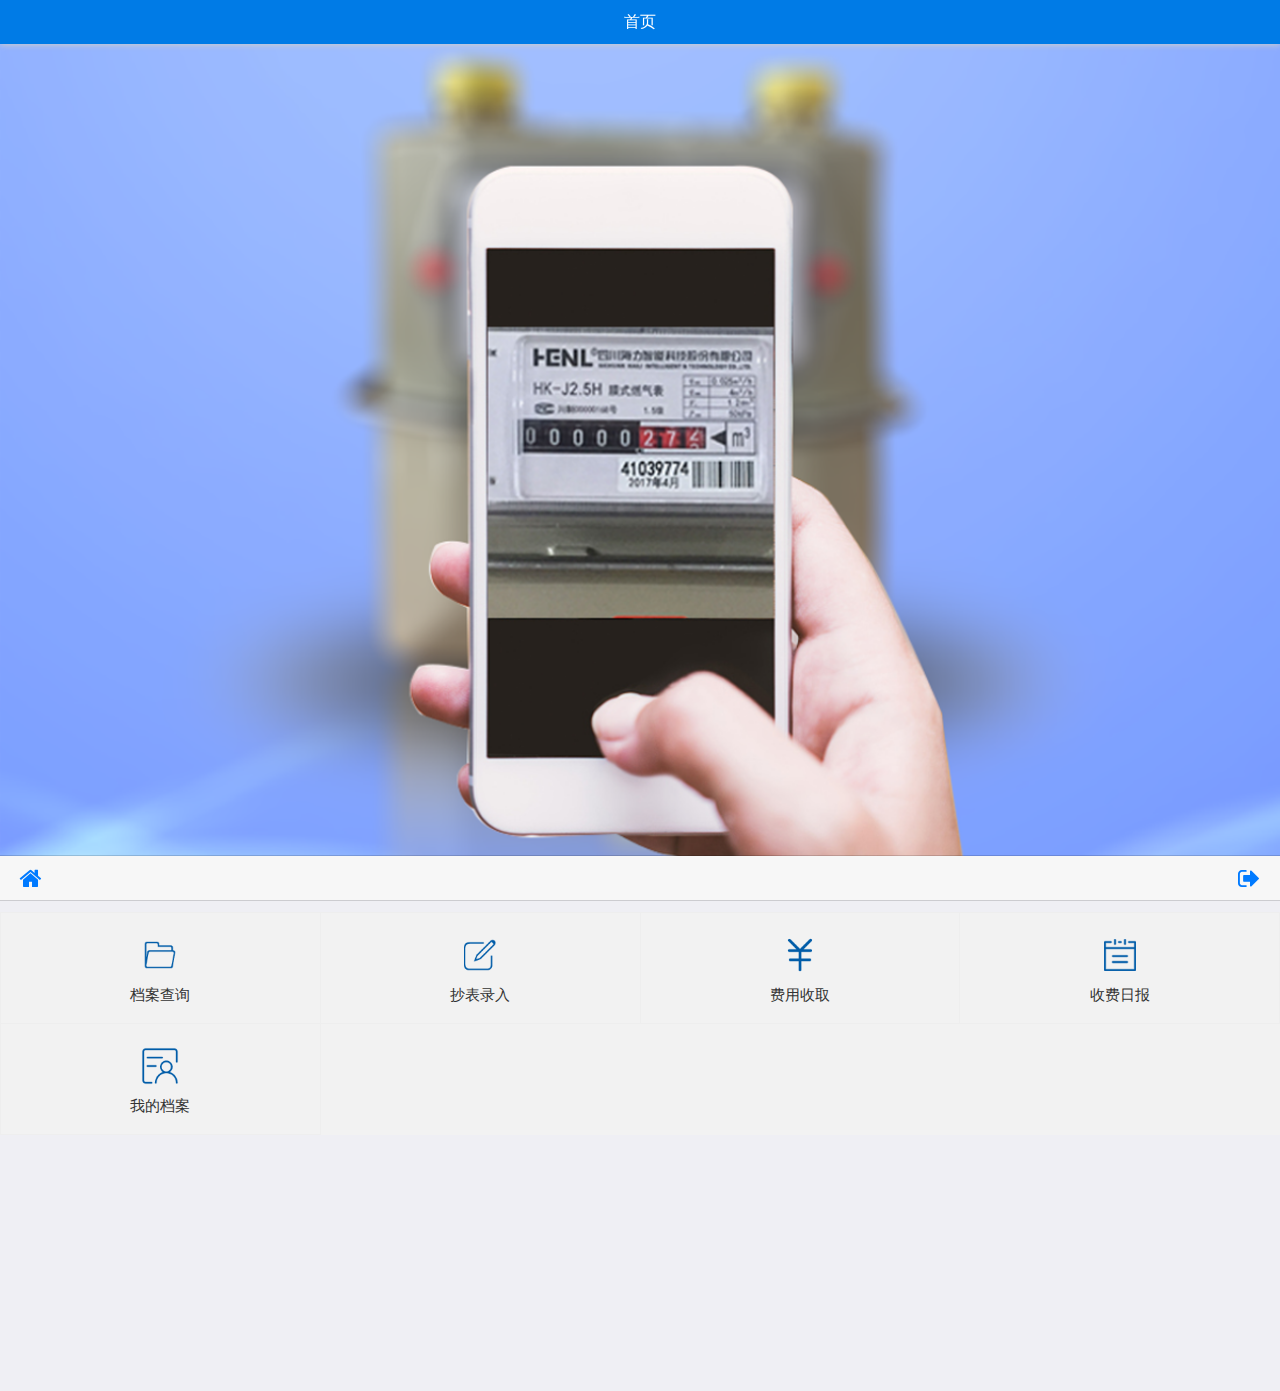
<file: index.html>
<!DOCTYPE html>
<html>

	<head>
		<meta charset="utf-8">
		<meta name="viewport" content="width=device-width,initial-scale=1,minimum-scale=1,maximum-scale=1,user-scalable=no" />
		<title>抄表收费APP</title>
		<link rel="stylesheet" type="text/css" href="css/mui.min.css" />
		<link rel="stylesheet" type="text/css" href="css/font-awesome.min.css" />
		<link rel="stylesheet" type="text/css" href="css/common.css" />
	</head>

	<body>
		<!--页面标题-->
		<header class="mui-bar mui-bar-nav header-title">
			<h1 class="mui-title">首页</h1>
		</header>
		<!--页面主体-->
		<div class="mui-content" id="content">
			<div id="slider" class="mui-slider slider">
				<div class="mui-slider-group mui-slider-loop">
					<!-- 额外增加的一个节点(循环轮播：第一个节点是最后一张轮播) -->
					<div class="mui-slider-item mui-slider-item-duplicate">
						<a href="#">
							<img src="images/banner.jpg">
						</a>
					</div>
					<!-- 第一张 -->
					<div class="mui-slider-item">
						<a href="#">
							<img src="images/banner1.png">
						</a>
					</div>
					<!-- 第二张 -->
					<div class="mui-slider-item">
						<a href="#">
							<img src="images/banner2.png">
						</a>
					</div>
					<!-- 第三张 -->
					<div class="mui-slider-item">
						<a href="#">
							<img src="images/banner3.png">
						</a>
					</div>
					<!-- 第四张 -->
					<div class="mui-slider-item">
						<a href="#">
							<img src="images/banner.jpg">
						</a>
					</div>
					<!-- 额外增加的一个节点(循环轮播：最后一个节点是第一张轮播) -->
					<div class="mui-slider-item mui-slider-item-duplicate">
						<a href="#">
							<img src="images/banner1.png">
						</a>
					</div>
				</div>
				<div class="mui-slider-indicator">
					<div class="mui-indicator mui-active"></div>
					<div class="mui-indicator"></div>
					<div class="mui-indicator"></div>
					<div class="mui-indicator"></div>
				</div>
			</div>
			<ul class="mui-table-view mui-grid-view mui-grid-9">
				<li class="mui-table-view-cell mui-media mui-col-xs-4 mui-col-sm-3">
					<a>
						<span class="mui-icon file-inquiries"></span>
						<div class="mui-media-body">档案查询</div>
					</a>
				</li>
				<li class="mui-table-view-cell mui-media mui-col-xs-4 mui-col-sm-3">
					<a>
						<span class="mui-icon meter-reading"></span>
						<div class="mui-media-body">抄表录入</div>
					</a>
				</li>
				<li class="mui-table-view-cell mui-media mui-col-xs-4 mui-col-sm-3">
					<a>
						<span class="mui-icon charge"></span>
						<div class="mui-media-body">费用收取</div>
					</a>
				</li>
				<li class="mui-table-view-cell mui-media mui-col-xs-4 mui-col-sm-3">
					<a>
						<span class="mui-icon charge-daily"></span>
						<div class="mui-media-body">收费日报</div>
					</a>
				</li>
				<li class="mui-table-view-cell mui-media mui-col-xs-4 mui-col-sm-3">
					<a>
						<span class="mui-icon my-files"></span>
						<div class="mui-media-body">我的档案</div>
					</a>
				</li>
			</ul>
			<p class="version-number">海力抄收APP V1.0</p>
			<!--底部导航-->
			<footer class="mui-bar mui-bar-footer footer-nav clear-float">
				<a class="mui-pull-left fa fa-home go-home" id="go-home"></a>
				<a class="mui-pull-right fa fa-sign-out go-out" id="go-out"></a>
				<h1 class="mui-title" id="admin-name"></h1>
			</footer>
		</div>
		<script src="js/mui.min.js" type="text/javascript" charset="utf-8"></script>
		<script src="js/jquery.min.js" type="text/javascript" charset="utf-8"></script>
		<script src="js/common.js" type="text/javascript" charset="utf-8"></script>
	</body>

</html>
</file>
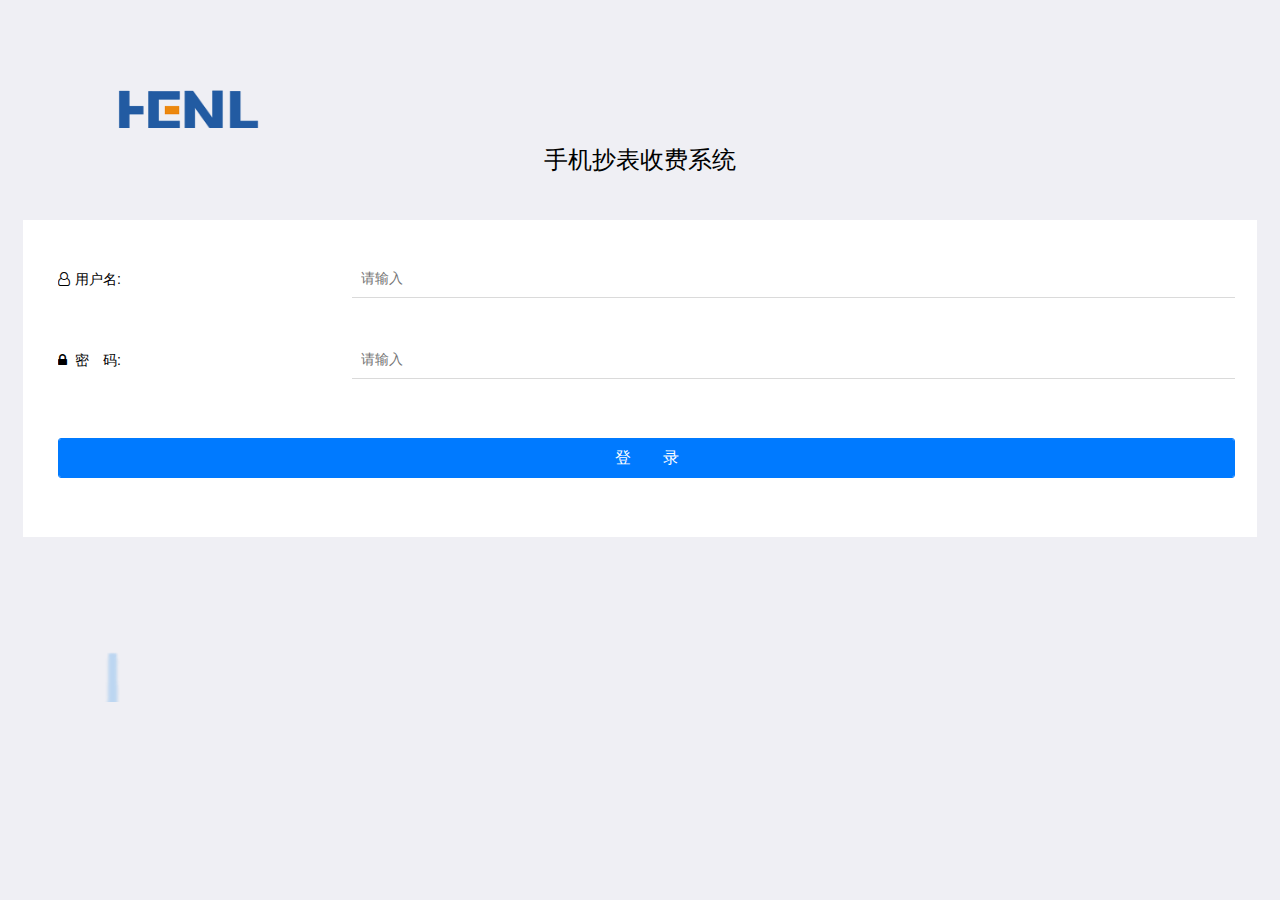
<file: pages/login.html>
<!DOCTYPE html>
<html>

	<head>
		<meta charset="utf-8">
		<meta name="viewport" content="width=device-width,initial-scale=1,minimum-scale=1,maximum-scale=1,user-scalable=no" />
		<title>登录</title>
		<link rel="stylesheet" type="text/css" href="../css/mui.min.css" />
		<link rel="stylesheet" type="text/css" href="../css/font-awesome.min.css" />
		<link rel="stylesheet" type="text/css" href="../css/common.css" />
	</head>

	<body>
		<div class="mui-content">
			<!--标题logo-->
			<div class="login-logo"></div>
			<p class="login-title">手机抄表收费系统</p>
			<!--用户登录框-->
			<div class="login">
				<form class="mui-input-group login-form">
					<div class="mui-input-row">
						<label class="mui-pull-left"><i class="fa fa-user-o"></i>用户名:</label>
						<input type="text" class="mui-input-clear mui-pull-left" placeholder="请输入" id="user-id">
					</div>
					<div class="mui-input-row">
						<label class="mui-pull-left"><i class="fa fa-lock"></i>密　码:</label>
						<input type="password" class="mui-input-clear mui-pull-left" placeholder="请输入" id="user-pass">
					</div>
					<button type="button" class="mui-btn mui-btn-blue mui-btn-block login-btn">登　　录</button>
				</form>
			</div>
			<div class="footer-logo"></div>
		</div>
		<script src="../js/mui.min.js" type="text/javascript" charset="utf-8"></script>
	<script src="../js/jquery.min.js" type="text/javascript" charset="utf-8"></script>
	<script src="../js/login.js" type="text/javascript" charset="utf-8"></script>
	
	</body>

</html>
</file>
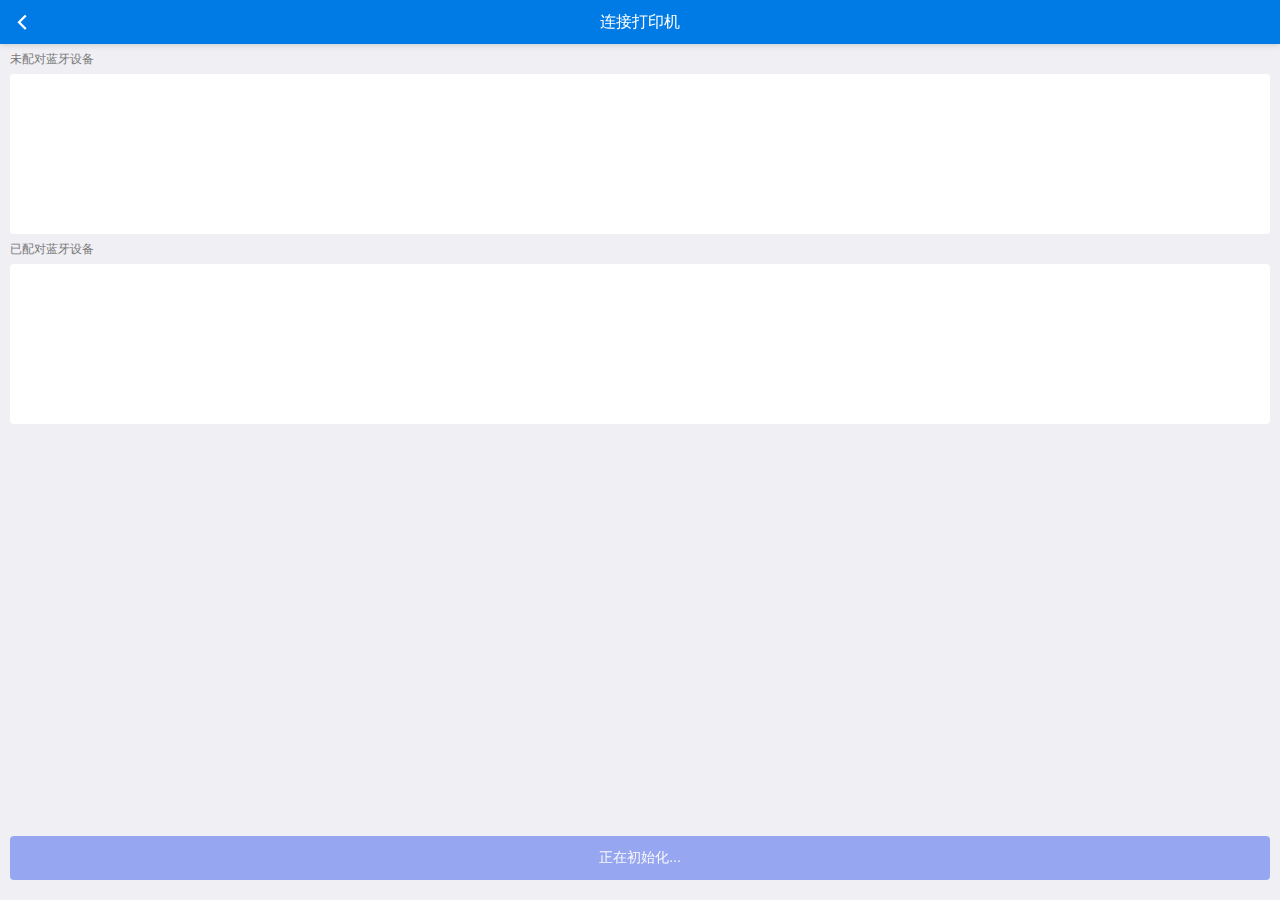
<file: pages/printer.html>
<!DOCTYPE html>
<html>

	<head>
		<meta charset="utf-8">
		<meta name="viewport" content="width=device-width,initial-scale=1,minimum-scale=1,maximum-scale=1,user-scalable=no" />
		<title></title>
		<script src="../js/mui.min.js"></script>
		<link href="../css/mui.min.css" rel="stylesheet" />
		<link rel="stylesheet" type="text/css" href="../css/common.css"/>
		<script type="text/javascript" charset="utf-8">
			mui.init();
		</script>
		<style type="text/css">
			ul {
				margin: 0;
			}

			footer {
				background: none !important;
				border: none !important;
				box-shadow: none !important;
				bottom: 20px !important;
			}

			.printer-title {
				color: #787878;
				line-height: 30px;
				font-size: 12px;
			}

			.printer-list {
				min-height: 160px;
				border-radius: 4px;
				background-color: #fff;
				font-size: 13px;
			}

			.printer-list>li {
				line-height: 40px;
				border-bottom: 1px solid #eee;
				padding: 0 15px;
			}

			.printer-list>li>span {
				color: #999;
				float: right;
			}

			img.loadImg {
				width: 16px;
				margin-right: 6px;
				vertical-align: middle;
			}

			.btn {
				background-color: #5C75EE;
				color: #fff;
				font-size: 14px;
				display: block;
				width: 100%;
				border: none;
				height: 44px;
				border-radius: 4px;
			}

			.btn:active {
				background-color: #4d69ed !important;
			}
		</style>
	</head>

	<body>
		<!-- 顶部导航 -->
		<header class="mui-bar mui-bar-nav header-title">
			<a class="mui-action-back mui-icon mui-icon-left-nav mui-pull-left"></a>
			<h1 class="mui-title" id="title">连接打印机</h1>
		</header>
		<footer class="mui-bar mui-bar-footer">
			<button id='BluetoothBtn' class="btn mui-disabled">正在初始化...</button>
		</footer>
		<div class="mui-content">
			<div style="padding:0 10px;">
				<div>
					<span class="printer-title">未配对蓝牙设备</span>
					<ul id="unpairedList" class="printer-list mui-list-unstyled">

					</ul>
				</div>
				<div>
					<span class="printer-title">已配对蓝牙设备</span>
					<ul id="pairedList" class="printer-list mui-list-unstyled">

					</ul>
				</div>
			</div>
		</div>
		<script src="../js/jquery.min.js" type="text/javascript" charset="utf-8"></script>
		<script src="../js/mui.min.js" type="text/javascript" charset="utf-8"></script>
		<script src="../js/printer.js" type="text/javascript" charset="utf-8"></script>
		<script type="text/javascript">
			(function() {
				//连接打印机函数
				mui.plusReady(function() {
					//调用蓝牙搜索
					SearchBluetooth.Init();
				});
			})();
		</script>
	</body>

</html>
</file>
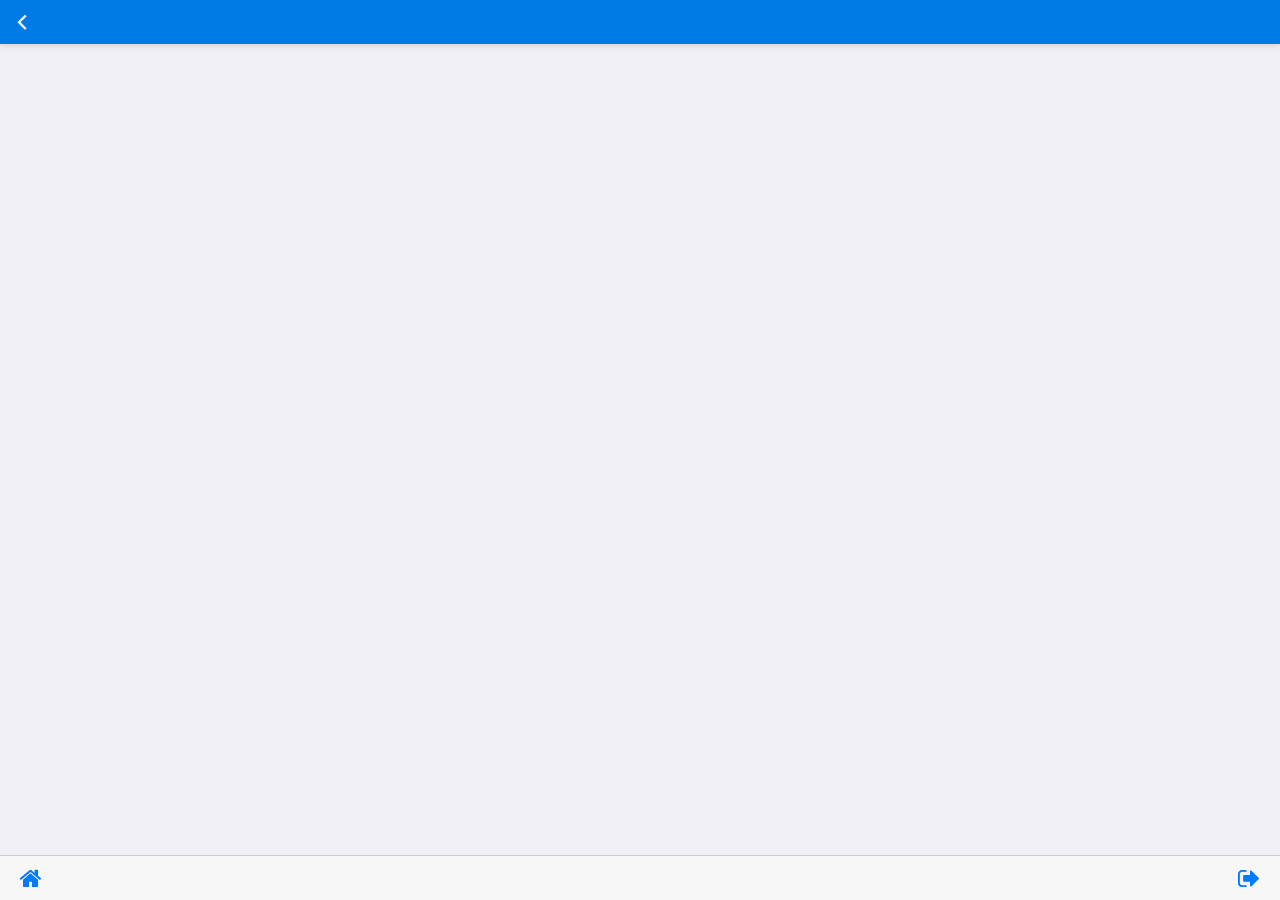
<file: pages/search.html>
<!DOCTYPE html>
<html>

	<head>
		<meta charset="utf-8">
		<meta name="viewport" content="width=device-width,initial-scale=1,minimum-scale=1,maximum-scale=1,user-scalable=no" />
		<title>查询条件</title>
		<link rel="stylesheet" type="text/css" href="../css/mui.min.css" />
		<link rel="stylesheet" type="text/css" href="../css/mui.picker.min.css" />
		<link rel="stylesheet" type="text/css" href="../css/font-awesome.min.css" />
		<link rel="stylesheet" type="text/css" href="../css/common.css" />
	</head>

	<body>
		<!--页面标题-->
		<header class="mui-bar mui-bar-nav header-title">
			<a class="mui-action-back mui-icon mui-icon-left-nav mui-pull-left"></a>
			<h1 class="mui-title" id="title"></h1>
		</header>
		<!--页面主体-->
		<div class="mui-content" id="content">
<!-- 			<form class="mui-input-group condition-list">
				<div class="mui-input-row selection-conditions start-time">
					<label>开始时间：</label>
					<input type="text" class="mui-input-clear" placeholder="请选择">
				</div>
				<div class="mui-input-row selection-conditions end-time">
					<label>结束时间 ：</label>
					<input type="text" class="mui-input-clear" placeholder="请选择">
				</div>
				<div class="mui-input-row selection-conditions">
					<label>操作员：</label>
					<input type="text" class="mui-input-clear admin-name" placeholder="请输入">
				</div>
				<span class="input-must">*</span>
			</form> -->
			<button type="button" class="mui-btn mui-btn-blue mui-btn-block search-btn search-btn-none">查　　询</button>
		</div>
		<!--底部导航-->
		<footer class="mui-bar mui-bar-footer footer-nav">
			<a class="mui-pull-left fa fa-home go-home" id="go-home"></a>
			<a class="mui-pull-right fa fa-sign-out go-out" id="go-out"></a>
			<h1 class="mui-title" id="admin-name"></h1>
		</footer>
		<script src="../js/mui.min.js" type="text/javascript" charset="utf-8"></script>
		<script src="../js/jquery.min.js" type="text/javascript" charset="utf-8"></script>
		<script src="../js/mui.picker.min.js" type="text/javascript" charset="utf-8"></script>
		<script src="../js/common.js" type="text/javascript" charset="utf-8"></script>
		<script src="../js/residential.js" type="text/javascript" charset="utf-8"></script>
		<script src="../js/search.js" type="text/javascript" charset="utf-8"></script>
	</body>

</html>
</file>
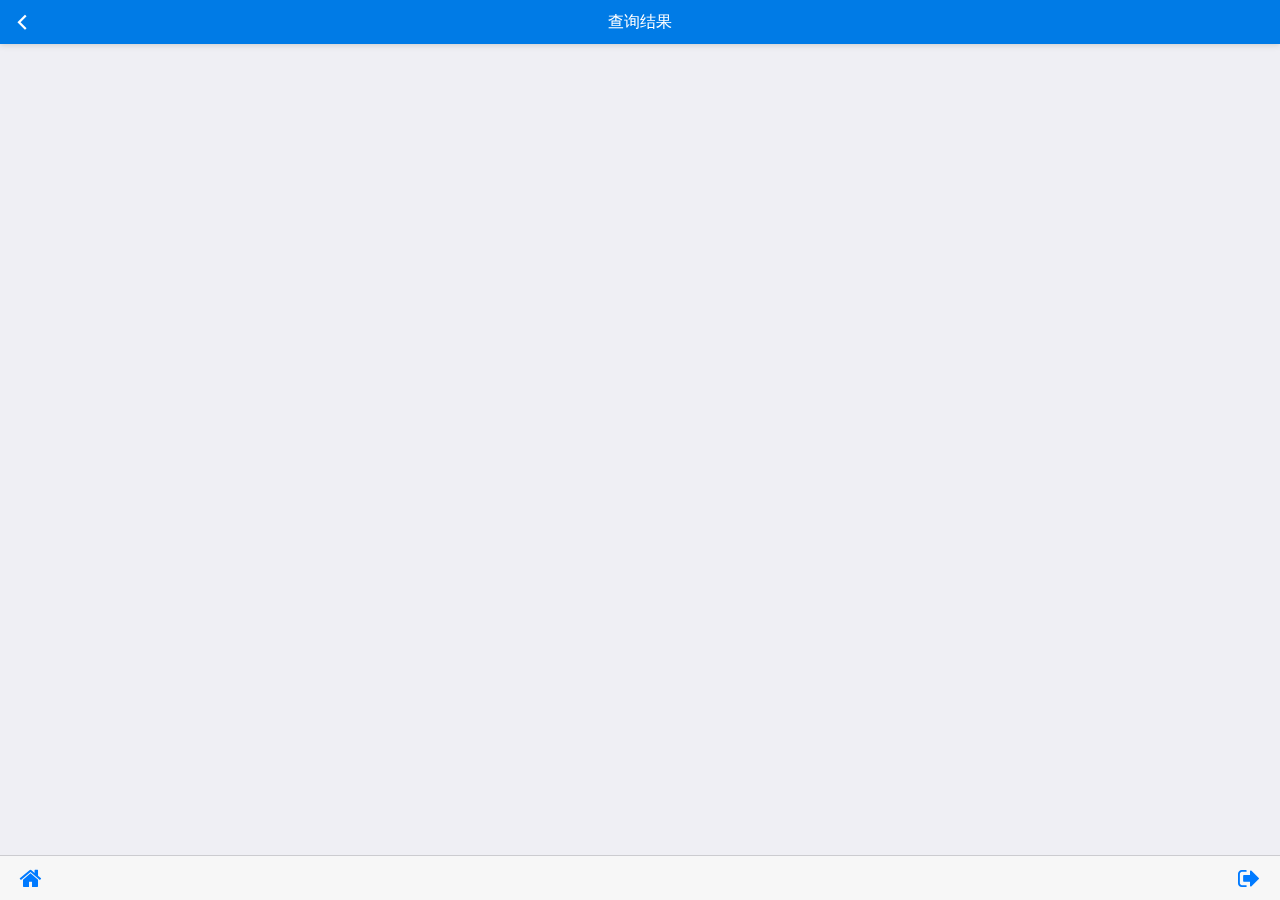
<file: pages/users_list.html>
<!DOCTYPE html>
<html lang="en">

	<head>
		<meta charset="utf-8">
		<meta name="viewport" content="width=device-width,initial-scale=1,minimum-scale=1,maximum-scale=1,user-scalable=no" />
		<title>查询列表</title>
		<link rel="stylesheet" type="text/css" href="../css/mui.min.css" />
		<link rel="stylesheet" type="text/css" href="../css/font-awesome.min.css" />
		<link rel="stylesheet" type="text/css" href="../css/common.css" />
	</head>

	<body>
		<!--页面标题-->
		<header class="mui-bar mui-bar-nav header-title ">
			<a class="mui-action-back mui-icon mui-icon-left-nav mui-pull-left"></a>
			<h1 class="mui-title">查询结果</h1>
		</header>
		<!--页面主体-->
		<div class="mui-content" id="content">
			<ul class="mui-table-view user-info date-active">
				<li class="mui-table-view-cell">
					<span>　收费员：</span><span class="date-user-name"></span>
				</li>
				<li class="mui-table-view-cell">
					<span>开始时间：</span>
					<span class="start-time"></span>
				</li>
				<li class="mui-table-view-cell">
					<span>结束时间： </span>
					<span class="end-time"></span>
				</li>
				<li class="mui-table-view-cell">
					<span>　票据数：</span><span class="date-bill-number"></span><span>张</span>
				</li>
				<li class="mui-table-view-cell">
					<span>金额合计：</span><span class="date-sshoutotalje"></span><span>元</span>
				</li>
			</ul>
			<!--下拉刷新容器-->
			<div id="pullrefresh" class="mui-content mui-scroll-wrapper">
				<div class="mui-scroll">
					<ul class="mui-table-view users-list">
						<!-- 	<li class="mui-table-view-cell">
					<p class="money-table-number"><span class="mui-pull-left users-name">户号: ${timeYhcode[i]}</span><span class="users-number mui-pull-left">金额：${timeSshoutotalje}元</span><span class="mui-pull-left is-read-false is-read">已作废</span></p>
					<a class="fa fa-angle-right mui-pull-right list-right"></a>
					<p class="users-address"><span class="address">户名：${timeYhname[i]}</span></p>
				</li> 
			 -->
					</ul>
				</div>
			</div>
		</div>
		<!--底部导航-->
		<footer class="mui-bar mui-bar-footer footer-nav">
			<a class="mui-pull-left fa fa-home go-home" id="go-home"></a>
			<a class="mui-pull-right fa fa-sign-out go-out" id="go-out"></a>
			<h1 class="mui-title" id="admin-name"></h1>
		</footer>
		<script src="../js/mui.min.js" type="text/javascript" charset="utf-8"></script>
		<script src="../js/jquery.min.js" type="text/javascript" charset="utf-8"></script>
		<script src="../js/common.js" type="text/javascript" charset="utf-8"></script>
		<script src="../js/users_list.js" type="text/javascript" charset="utf-8"></script>
	</body>

</html>
</file>
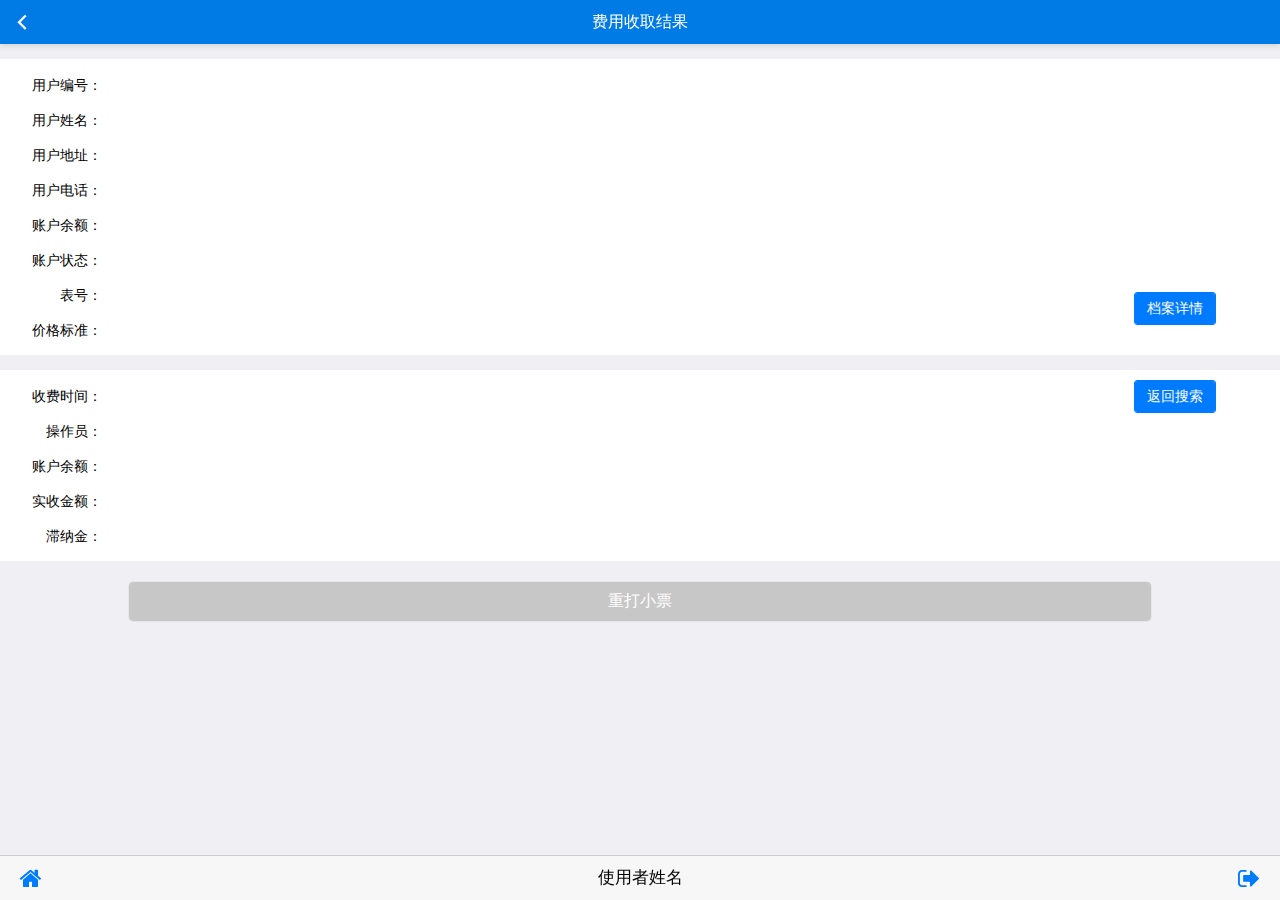
<file: pages/fee_charge/charge_results.html>
<!DOCTYPE html>
<html lang="en">

	<head>
		<meta charset="utf-8">
		<meta name="viewport" content="width=device-width,initial-scale=1,minimum-scale=1,maximum-scale=1,user-scalable=no" />
		<title>费用收取结果</title>
		<link rel="stylesheet" type="text/css" href="../../css/mui.min.css" />
		<link rel="stylesheet" type="text/css" href="../../css/font-awesome.min.css" />
		<link rel="stylesheet" type="text/css" href="../../css/common.css" />
	</head>

	<body>
		<!--页面标题-->
		<header class="mui-bar mui-bar-nav header-title ">
			<a class="mui-action-back mui-icon mui-icon-left-nav mui-pull-left"></a>
			<h1 class="mui-title">费用收取结果</h1>
		</header>
		<!--页面主体-->
		<div class="mui-content" id="content">
			<ul class="mui-table-view user-info">
				<li class="mui-table-view-cell">
					<span>用户编号：</span><span class="yonghu-info-code"></span>
				</li>
				<li class="mui-table-view-cell">
					<span>用户姓名：</span><span class="yonghu-info-name"></span>
				</li>
				<li class="mui-table-view-cell">
					<span>用户地址：</span><span class="yonghu-info-address"></span>
				</li>
				<li class="mui-table-view-cell">
					<span>用户电话：</span><span class="yonghu-info-phone"></span>
				</li>
				<li class="mui-table-view-cell">
					<span>账户余额：</span><span class="yonghu-info-balance"></span>
				</li>
				<li class="mui-table-view-cell">
					<span>账户状态：</span>
					<span class="yonghu-info-state"></span>
				</li>
				<li class="mui-table-view-cell">
					<span>　　表号：</span><span class="yonghu-info-number"></span>
				</li>
				<li class="mui-table-view-cell">
					<span>价格标准：</span><span class="yonghu-info-standard">
					</span>
				</li>
				<button type="button" class="mui-btn-blue last-btn file-details-btn">档案详情</button>
			</ul>
			<ul class="mui-table-view user-info">
				<li class="mui-table-view-cell">
					<span>收费时间：</span>
					<span class="yingshoufei-xiaopiao-rq"></span>
				</li>
				<li class="mui-table-view-cell">
					<span>　操作员：</span>
					<span class="yingshoufei-xiaopiao-username"></span>
				</li>
				<li class="mui-table-view-cell">
					<span>账户余额：</span>
					<span class="yingshoufei-xiaopiao-je"></span>
				</li>
				<li class="mui-table-view-cell">
					<span>实收金额：</span>
					<span class="yingshoufei-xiaopiao-bcje"></span>
				</li>
				<li class="mui-table-view-cell">
					<span>　滞纳金：</span>
					<span class="yingshoufei-xiaopiao-latefee"></span>
				</li>
			<!-- 	<li class="mui-table-view-cell">
					<span>本次余额：</span>
					<span class="yingshoufei-xiaopiao-zhje"></span>
				</li> -->
				<button type="button" class="mui-btn-blue first-btn return-search-btn">返回搜索</button>
			</ul>
			<button type="button" class="mui-btn mui-btn-blue mui-btn-block re-charge-btn first-btn-active">重打小票</button>
		</div>
		<!--底部导航-->
		<footer class="mui-bar mui-bar-footer footer-nav">
			<a class="mui-pull-left fa fa-home go-home" id="go-home"></a>
			<a class="mui-pull-right fa fa-sign-out go-out" id="go-out"></a>
			<h1 class="mui-title" id="admin-name">使用者姓名</h1>
		</footer>
		<script src="../../js/mui.min.js" type="text/javascript" charset="utf-8"></script>
		<script src="../../js/jquery.min.js" type="text/javascript" charset="utf-8"></script>
		<script src="../../js/common.js" type="text/javascript" charset="utf-8"></script>
		<script src="../../js/printer.js" type="text/javascript" charset="utf-8"></script>
		<script src="../../js/user_info.js" type="text/javascript" charset="utf-8"></script>
		<script src="../../js/charge_results.js" type="text/javascript" charset="utf-8"></script>
	</body>

</html>
</file>
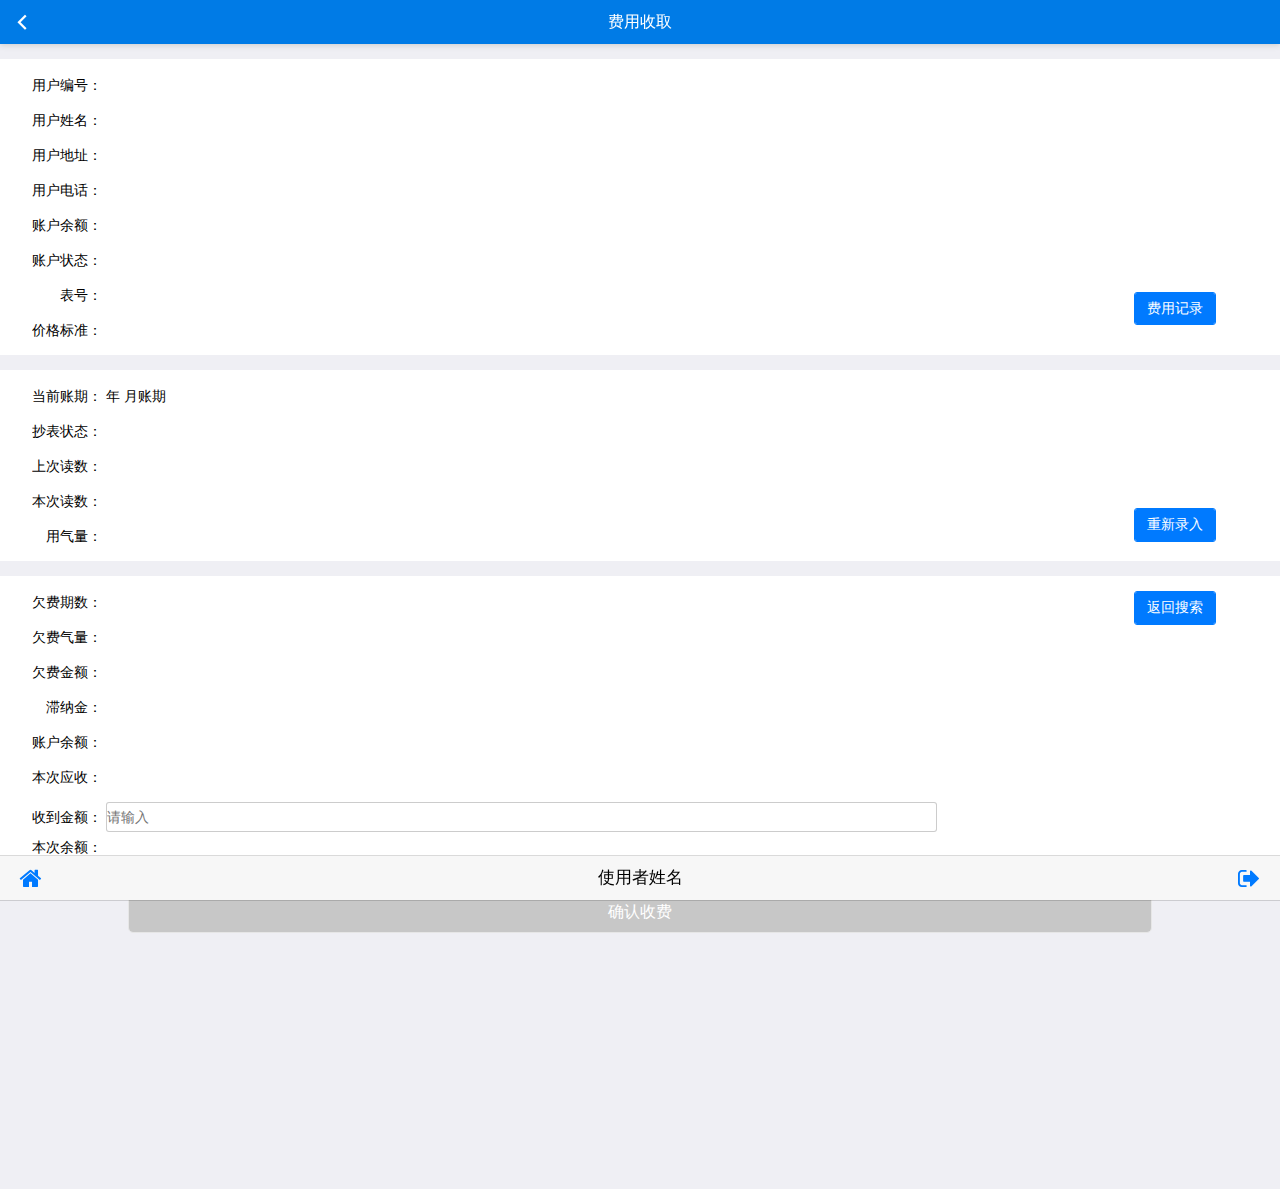
<file: pages/fee_charge/fee_charge.html>
<!DOCTYPE html>
<html lang="en">

	<head>
		<meta charset="utf-8">
		<meta name="viewport" content="width=device-width,initial-scale=1,minimum-scale=1,maximum-scale=1,user-scalable=no" />
		<title>费用收取</title>
		<link rel="stylesheet" type="text/css" href="../../css/mui.min.css" />
		<link rel="stylesheet" type="text/css" href="../../css/font-awesome.min.css" />
		<link rel="stylesheet" type="text/css" href="../../css/common.css" />
	</head>

	<body>
		<!--页面标题-->
		<header class="mui-bar mui-bar-nav header-title ">
			<a class="mui-action-back mui-icon mui-icon-left-nav mui-pull-left"></a>
			<h1 class="mui-title">费用收取</h1>
		</header>
		<!--页面主体-->
		<div class="mui-content" id="content">
			<ul class="mui-table-view user-info">
				<li class="mui-table-view-cell">
					<span>用户编号：</span><span class="yonghu-info-code"></span>
				</li>
				<li class="mui-table-view-cell">
					<span>用户姓名：</span><span class="yonghu-info-name"></span>
				</li>
				<li class="mui-table-view-cell">
					<span>用户地址：</span><span class="yonghu-info-address"></span>
				</li>
				<li class="mui-table-view-cell">
					<span>用户电话：</span><span class="yonghu-info-phone"></span>
				</li>
				<li class="mui-table-view-cell">
					<span>账户余额：</span><span class="yonghu-info-balance"></span>
				</li>
				<li class="mui-table-view-cell">
					<span>账户状态：</span>
					<span class="yonghu-info-state"></span>
				</li>
				<li class="mui-table-view-cell">
					<span>　　表号：</span><span class="yonghu-info-number"></span>
				</li>
				<li class="mui-table-view-cell">
					<span>价格标准：</span><span class="yonghu-info-standard">
					</span>
				</li>
				<button type="button" class="mui-btn-blue last-btn cost-record-btn">费用记录</button>
			</ul>
			<ul class="mui-table-view user-info reading-chaobiao">
				<li class="mui-table-view-cell">
					<span>当前账期：</span>
					<span class="yonghu-chaobiao-year"></span>
					<span>年</span>
					<span class="yonghu-chaobiao-period"></span>
					<span>月账期</span>
				</li>
				<li class="mui-table-view-cell">
					<span>抄表状态：</span>
					<span class="yonghu-chaobiao-ischaobiao"></span>
				</li>
				<li class="mui-table-view-cell">
					<span>上次读数：</span>
					<span class="yonghu-chaobiao-Qids"></span>
				</li>
				<li class="mui-table-view-cell">
					<span>本次读数：</span>
					<span class="yonghu-chaobiao-Zhids"></span>
				</li>
				<li class="mui-table-view-cell">
					<span>　用气量：</span>
					<span class="yonghu-chaobiao-cjql"></span>
				</li>
				<button type="button" class="mui-btn-blue last-btn reading-btn">重新录入</button>
			</ul>
			<ul class="mui-table-view user-info cost-info">
				<li class="mui-table-view-cell">
					<span>欠费期数：</span>
					<span class="yonghu-yingshoufei-length"></span>
				</li>
				<li class="mui-table-view-cell">
					<span>欠费气量：</span>
					<span class="yonghu-yingshoufei-bcql"></span>
				</li>
				<li class="mui-table-view-cell">
					<span>欠费金额：</span>
					<span class="yonghu-yingshoufei-totalje"></span>
				</li>
				<li class="mui-table-view-cell">
					<span>　滞纳金：</span>
					<span class="yonghu-yingshoufei-lateFee"></span>
				</li>
				<li class="mui-table-view-cell">
					<span>账户余额：</span>
					<span class="yonghu-yingshoufei-bcye"></span>
				</li>
				<li class="mui-table-view-cell">
					<span>本次应收：</span>
					<span class="yonghu-yingshoufei-totalje-ys"></span>
				</li>
				<li class="mui-table-view-cell">
					<label class="reading-lable">收到金额：</label>
					<input type="number" class="mui-input-clear cost-input" placeholder="请输入" autofocus="autofocus">
				</li>
				<li class="mui-table-view-cell">
					<span>本次余额：</span>
					<span class="yonghu-yingshoufei-this-balance"></span>
				</li>
				<button type="button" class="mui-btn-blue first-btn return-search-btn">返回搜索</button>
			</ul>
			<button type="button" class="mui-btn mui-btn-blue mui-btn-block confirm-btn first-btn-active">确认收费</button>
		</div>
		<!--底部导航-->
		<footer class="mui-bar mui-bar-footer footer-nav">
			<a class="mui-pull-left fa fa-home go-home" id="go-home"></a>
			<a class="mui-pull-right fa fa-sign-out go-out" id="go-out"></a>
			<h1 class="mui-title" id="admin-name">使用者姓名</h1>
		</footer>
		<script src="../../js/mui.min.js" type="text/javascript" charset="utf-8"></script>
		<script src="../../js/jquery.min.js" type="text/javascript" charset="utf-8"></script>
		<script src="../../js/common.js" type="text/javascript" charset="utf-8"></script>
		<script src="../../js/printer.js" type="text/javascript" charset="utf-8"></script>
		<script src="../../js/user_info.js" type="text/javascript" charset="utf-8"></script>
		<script src="../../js/fee_charge.js" type="text/javascript" charset="utf-8"></script>
	</body>

</html>
</file>
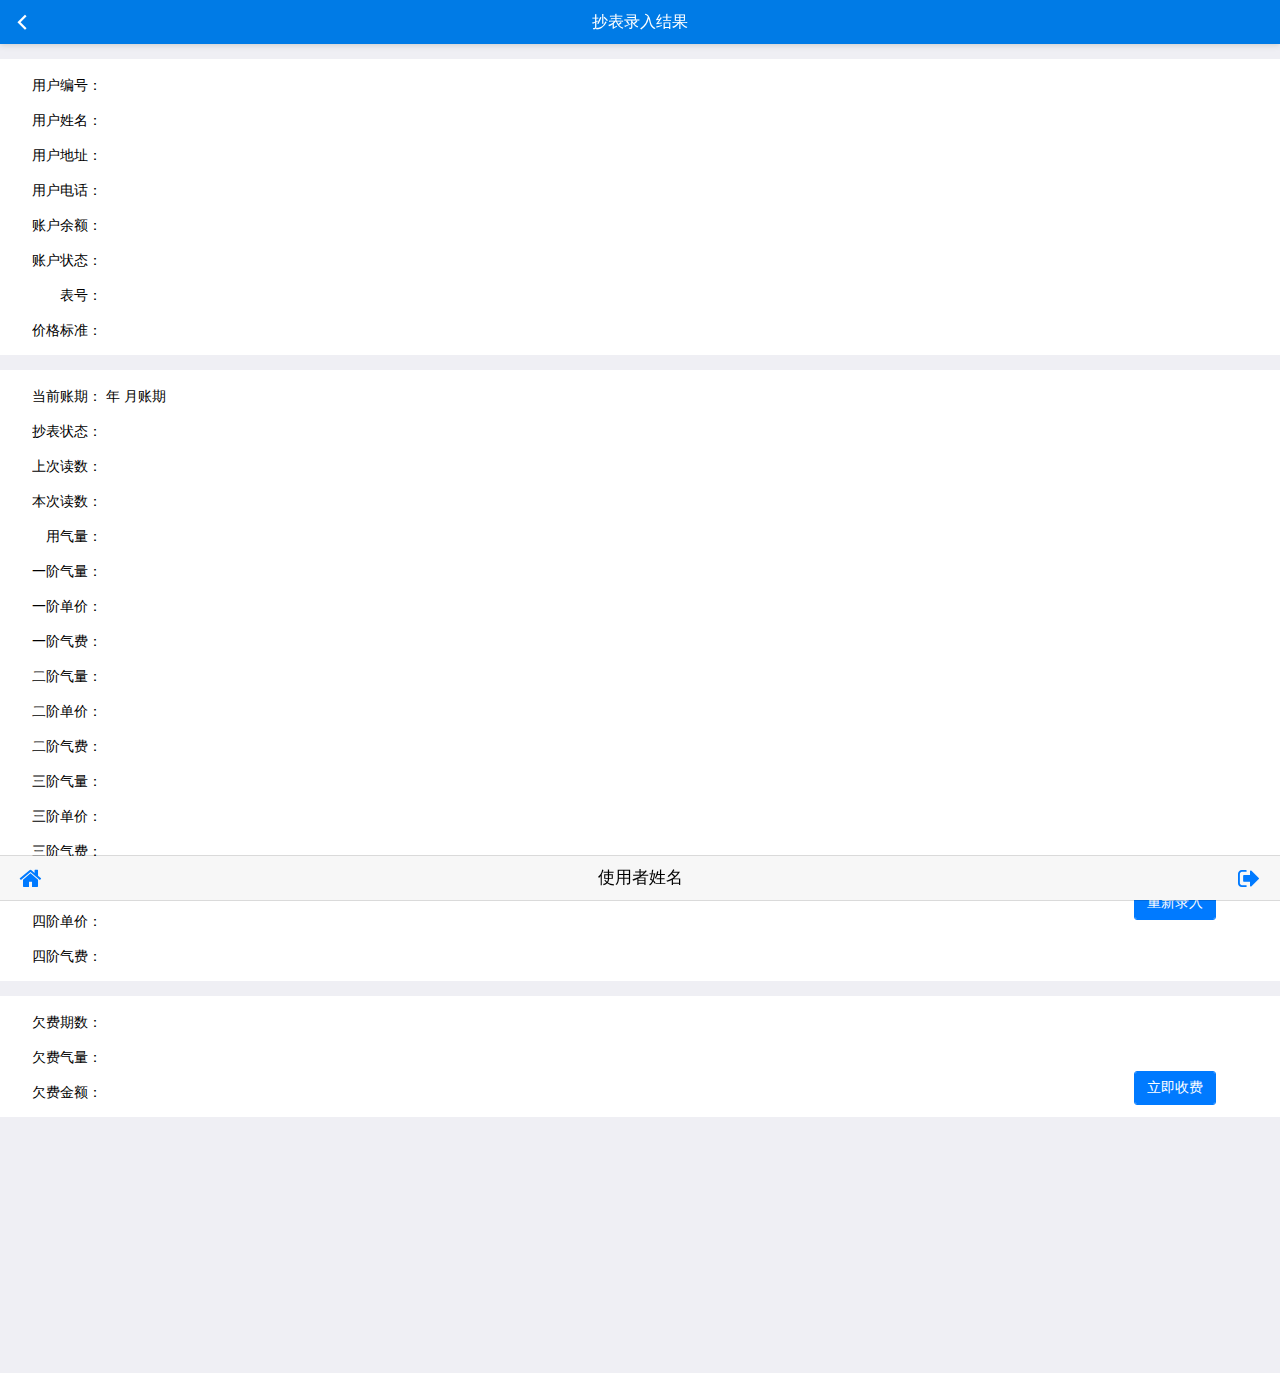
<file: pages/meter_reading/entry_details.html>
<!DOCTYPE html>
<html lang="en">

	<head>
		<meta charset="utf-8">
		<meta name="viewport" content="width=device-width,initial-scale=1,minimum-scale=1,maximum-scale=1,user-scalable=no" />
		<title>抄表录入结果</title>
		<link rel="stylesheet" type="text/css" href="../../css/mui.min.css" />
		<link rel="stylesheet" type="text/css" href="../../css/font-awesome.min.css" />
		<link rel="stylesheet" type="text/css" href="../../css/common.css" />
	</head>

	<body>
		<!--页面标题-->
		<header class="mui-bar mui-bar-nav header-title ">
			<a class="mui-action-back mui-icon mui-icon-left-nav mui-pull-left"></a>
			<h1 class="mui-title">抄表录入结果</h1>
		</header>
		<!--页面主体-->
		<div class="mui-content" id="content">
			<ul class="mui-table-view user-info">
				<li class="mui-table-view-cell" xh="data.yonghuInfo.xh">
					<span code="data.yonghuInfo.yhcode">用户编号：</span><span class="yonghu-info-code"></span>
				</li>
				<li class="mui-table-view-cell">
					<span>用户姓名：</span><span class="yonghu-info-name"></span>
				</li>
				<li class="mui-table-view-cell">
					<span>用户地址：</span><span class="yonghu-info-address"></span>
				</li>
				<li class="mui-table-view-cell">
					<span>用户电话：</span><span class="yonghu-info-phone"></span>
				</li>
				<li class="mui-table-view-cell">
					<span>账户余额：</span><span class="yonghu-info-balance"></span>
				</li>
				<li class="mui-table-view-cell">
					<span>账户状态：</span>
					<span class="yonghu-info-state"></span>
				</li>
				<li class="mui-table-view-cell">
					<span>　　表号：</span><span class="yonghu-info-number"></span>
				</li>
				<li class="mui-table-view-cell">
					<span>价格标准：</span><span class="yonghu-info-standard">
					</span>
				</li>
			</ul>
			<ul class='mui-table-view user-info'>
				<li class="mui-table-view-cell">
					<span>当前账期：</span>
					<span class="yonghu-chaobiao-year"></span>
					<span>年</span>
					<span class="yonghu-chaobiao-period"></span>
					<span>月账期</span>
				</li>
				<li class="mui-table-view-cell">
					<span>抄表状态：</span>
					<span class="yonghu-chaobiao-ischaobiao"></span>
				</li>
				<li class="mui-table-view-cell">
					<span>上次读数：</span>
					<span class="yonghu-chaobiao-Qids"></span>
				</li>
				<li class="mui-table-view-cell">
					<span>本次读数：</span>
					<span class="yonghu-chaobiao-Zhids"></span>
				</li>
				<li class="mui-table-view-cell">
					<span>　用气量：</span>
					<span class="yonghu-chaobiao-cjql"></span>
				</li>
				<li class="mui-table-view-cell">
					<span>一阶气量：</span>
					<span class="yonghu-chaobiao-bcql1"></span>
				</li>
				<li class="mui-table-view-cell">
					<span>一阶单价：</span>
					<span class="yonghu-chaobiao-je1"></span>
				</li>
				<li class="mui-table-view-cell">
					<span>一阶气费：</span>
					<span class="yonghu-chaobiao-gas-charge1"></span>
				</li>
				<li class="mui-table-view-cell">
					<span>二阶气量：</span>
					<span class="yonghu-chaobiao-bcql2"></span>
				</li>
				<li class="mui-table-view-cell">
					<span>二阶单价：</span>
					<span class="yonghu-chaobiao-je2"></span>
				</li>
				<li class="mui-table-view-cell">
					<span>二阶气费：</span>
					<span class="yonghu-chaobiao-gas-charge2"></span>
				</li>
				<li class="mui-table-view-cell">
					<span>三阶气量：</span>
					<span class="yonghu-chaobiao-bcql3"></span>
				</li>
				<li class="mui-table-view-cell">
					<span>三阶单价：</span>
					<span class="yonghu-chaobiao-je3"></span>
				</li>
				<li class="mui-table-view-cell">
					<span>三阶气费：</span>
					<span class="yonghu-chaobiao-gas-charge3"></span>
				</li>
				<li class="mui-table-view-cell">
					<span>四阶气量：</span>
					<span class="yonghu-chaobiao-bcql4"></span>
				</li>
				<li class="mui-table-view-cell">
					<span>四阶单价：</span>
					<span class="yonghu-chaobiao-je4"></span>
				</li>
				<li class="mui-table-view-cell">
					<span>四阶气费：</span>
					<span class="yonghu-chaobiao-gas-charge4"></span>
				</li>
				<button type="button" class="mui-btn-blue last-btn again-reading-btn">重新录入</button>
			</ul>
			<ul class="mui-table-view user-info" arrears="true">
				<li class="mui-table-view-cell">
					<span>欠费期数：</span>
					<span class="yonghu-yingshoufei-length"></span>
				</li>
				<li class="mui-table-view-cell">
					<span>欠费气量：</span>
					<span class="yonghu-yingshoufei-bcql"></span>
				</li>
				<li class="mui-table-view-cell">
					<span>欠费金额：</span>
					<span class="yonghu-yingshoufei-totalje"></span>
				</li>
				<button type="button" class="mui-btn-blue last-btn costing-btn">立即收费</button>
			</ul>

		</div>
		<!--底部导航-->
		<footer class="mui-bar mui-bar-footer footer-nav">
			<a class="mui-pull-left fa fa-home go-home" id="go-home"></a>
			<a class="mui-pull-right fa fa-sign-out go-out" id="go-out"></a>
			<h1 class="mui-title" id="admin-name">使用者姓名</h1>
		</footer>
		<script src="../../js/mui.min.js" type="text/javascript" charset="utf-8"></script>
		<script src="../../js/jquery.min.js" type="text/javascript" charset="utf-8"></script>
		<script src="../../js/common.js" type="text/javascript" charset="utf-8"></script>
		<script src="../../js/user_info.js" type="text/javascript" charset="utf-8"></script>
	</body>

</html>
</file>
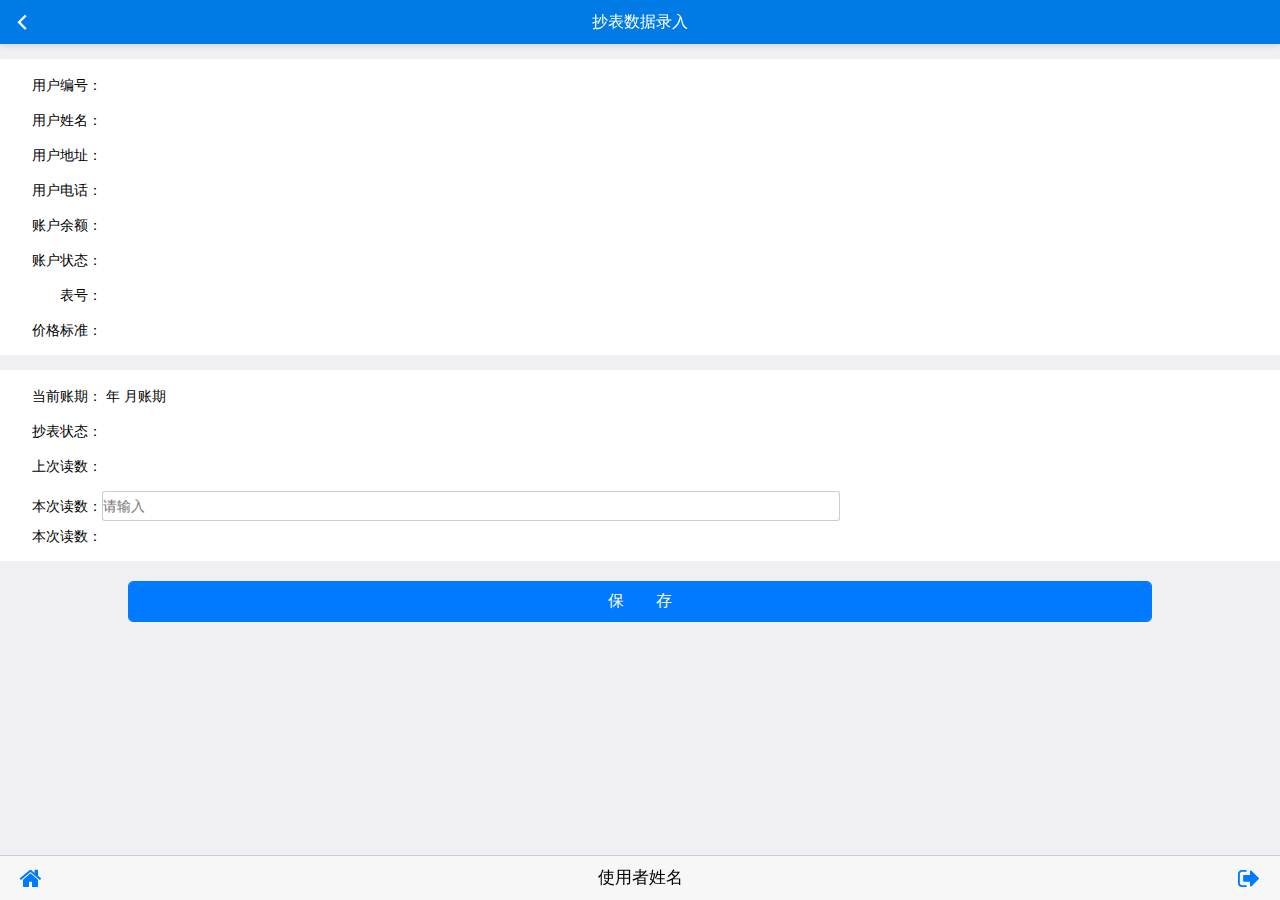
<file: pages/meter_reading/meter_reading.html>
<!DOCTYPE html>
<html lang="en">

	<head>
		<meta charset="utf-8">
		<meta name="viewport" content="width=device-width,initial-scale=1,minimum-scale=1,maximum-scale=1,user-scalable=no" />
		<title>抄表数据录入</title>
		<link rel="stylesheet" type="text/css" href="../../css/mui.min.css" />
		<link rel="stylesheet" type="text/css" href="../../css/font-awesome.min.css" />
		<link rel="stylesheet" type="text/css" href="../../css/common.css" />
	</head>

	<body>
		<!--页面标题-->
		<header class="mui-bar mui-bar-nav header-title ">
			<a class="mui-action-back mui-icon mui-icon-left-nav mui-pull-left"></a>
			<h1 class="mui-title">抄表数据录入</h1>
		</header>
		<!--页面主体-->
		<div class="mui-content" id="content">
			<ul class="mui-table-view user-info user-info-list">
				<li class="mui-table-view-cell">
					<span>用户编号：</span><span class="yonghu-info-code"></span>
				</li>
				<li class="mui-table-view-cell">
					<span>用户姓名：</span><span class="yonghu-info-name"></span>
				</li>
				<li class="mui-table-view-cell">
					<span>用户地址：</span><span class="yonghu-info-address"></span>
				</li>
				<li class="mui-table-view-cell">
					<span>用户电话：</span><span class="yonghu-info-phone"></span>
				</li>
				<li class="mui-table-view-cell">
					<span>账户余额：</span><span class="yonghu-info-balance"></span>
				</li>
				<li class="mui-table-view-cell">
					<span>账户状态：</span>
					<span class="yonghu-info-state"></span>
				</li>
				<li class="mui-table-view-cell">
					<span>　　表号：</span><span class="yonghu-info-number"></span>
				</li>
				<li class="mui-table-view-cell">
					<span>价格标准：</span><span class="yonghu-info-standard">
					</span>
				</li>
			</ul>
			<ul class="mui-table-view user-info reading-chaobiao">
				<li class="mui-table-view-cell">
					<span>当前账期：</span>
					<span class="yonghu-chaobiao-year"></span>
					<span>年</span>
					<span class="yonghu-chaobiao-period"></span>
					<span>月账期</span>
				</li>
				<li class="mui-table-view-cell">
					<span>抄表状态：</span>
					<span class="yonghu-chaobiao-ischaobiao"></span>
				</li>
				<li class="mui-table-view-cell">
					<span>上次读数：</span>
					<span class="yonghu-chaobiao-Qids"></span>
				</li>
				<li class="mui-table-view-cell chaobiao-zhidushu-input">
					<label class="reading-lable mui-pull-left">本次读数：</label>
					<input type="number" class="mui-input-clear reading-input mui-pull-left" placeholder="请输入">
				</li>
				<li class="mui-table-view-cell chaobiao-zhidushu-span">
					<span>本次读数：</span>
					<span class="yonghu-chaobiao-Zhids"></span>
				</li>
			</ul>
			<button type="button" class="mui-btn mui-btn-blue mui-btn-block save-btn">保　　存</button>

		</div>
		<!--底部导航-->
		<footer class="mui-bar mui-bar-footer footer-nav">
			<a class="mui-pull-left fa fa-home go-home" id="go-home"></a>
			<a class="mui-pull-right fa fa-sign-out go-out" id="go-out"></a>
			<h1 class="mui-title" id="admin-name">使用者姓名</h1>
		</footer>
		<script src="../../js/mui.min.js" type="text/javascript" charset="utf-8"></script>
		<script src="../../js/jquery.min.js" type="text/javascript" charset="utf-8"></script>
		<script src="../../js/common.js" type="text/javascript" charset="utf-8"></script>
		<script src="../../js/user_info.js" type="text/javascript" charset="utf-8"></script>
		<script src="../../js/meter_reading.js" type="text/javascript" charset="utf-8"></script>
	</body>

</html>
</file>
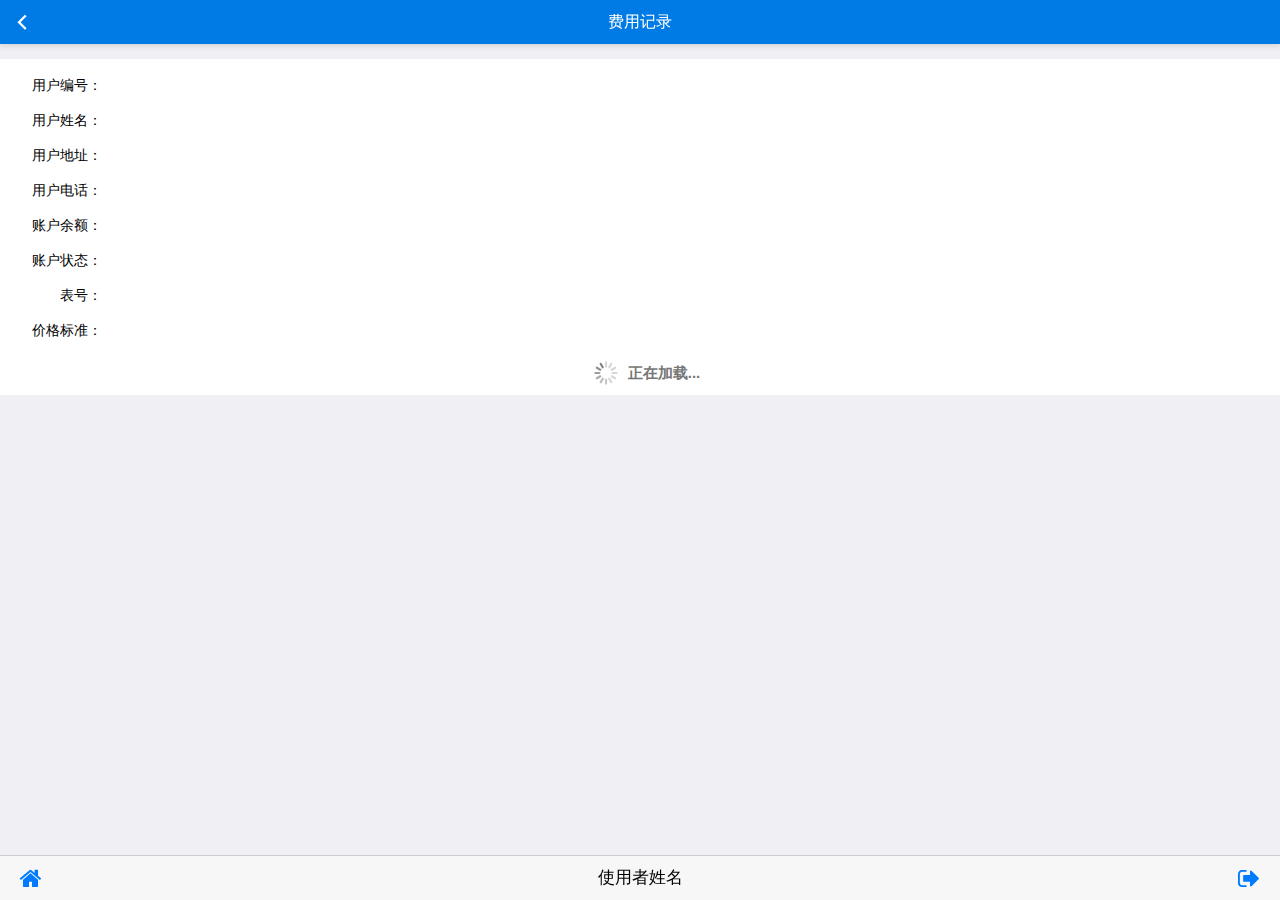
<file: pages/user_info/cost_record.html>
<!DOCTYPE html>
<html lang="en">

	<head>
		<meta charset="utf-8">
		<meta name="viewport" content="width=device-width,initial-scale=1,minimum-scale=1,maximum-scale=1,user-scalable=no" />
		<title>费用记录</title>
		<link rel="stylesheet" type="text/css" href="../../css/mui.min.css" />
		<link rel="stylesheet" type="text/css" href="../../css/font-awesome.min.css" />
		<link rel="stylesheet" type="text/css" href="../../css/common.css" />
	</head>

	<body>
		<!--页面标题-->
		<header class="mui-bar mui-bar-nav header-title ">
			<a class="mui-action-back mui-icon mui-icon-left-nav mui-pull-left"></a>
			<h1 class="mui-title">费用记录</h1>
		</header>
		<!--页面主体-->
		<div class="mui-content" id="content">
			<ul class="mui-table-view user-info">
				<li class="mui-table-view-cell">
					<span>用户编号：</span><span class="yonghu-info-code"></span>
				</li>
				<li class="mui-table-view-cell">
					<span>用户姓名：</span><span class="yonghu-info-name"></span>
				</li>
				<li class="mui-table-view-cell">
					<span>用户地址：</span><span class="yonghu-info-address"></span>
				</li>
				<li class="mui-table-view-cell">
					<span>用户电话：</span><span class="yonghu-info-phone"></span>
				</li>
				<li class="mui-table-view-cell">
					<span>账户余额：</span><span class="yonghu-info-balance"></span>
				</li>
				<li class="mui-table-view-cell">
					<span>账户状态：</span>
					<span class="yonghu-info-state"></span>
				</li>
				<li class="mui-table-view-cell">
					<span>　　表号：</span><span class="yonghu-info-number"></span>
				</li>
				<li class="mui-table-view-cell">
					<span>价格标准：</span><span class="yonghu-info-standard">
					</span>
				</li>
			</ul>
			<ul class="mui-table-view costing-list"></ul>
		</div>
		<!--底部导航-->
		<footer class="mui-bar mui-bar-footer footer-nav">
			<a class="mui-pull-left fa fa-home go-home" id="go-home"></a>
			<a class="mui-pull-right fa fa-sign-out go-out" id="go-out"></a>
			<h1 class="mui-title" id="admin-name">使用者姓名</h1>
		</footer>
		<script src="../../js/mui.min.js" type="text/javascript" charset="utf-8"></script>
		<script src="../../js/jquery.min.js" type="text/javascript" charset="utf-8"></script>
		<script src="../../js/common.js" type="text/javascript" charset="utf-8"></script>
		<script src="../../js/user_info.js" type="text/javascript" charset="utf-8"></script>
		<script src="../../js/cost_record.js" type="text/javascript" charset="utf-8"></script>
	</body>

</html>
</file>
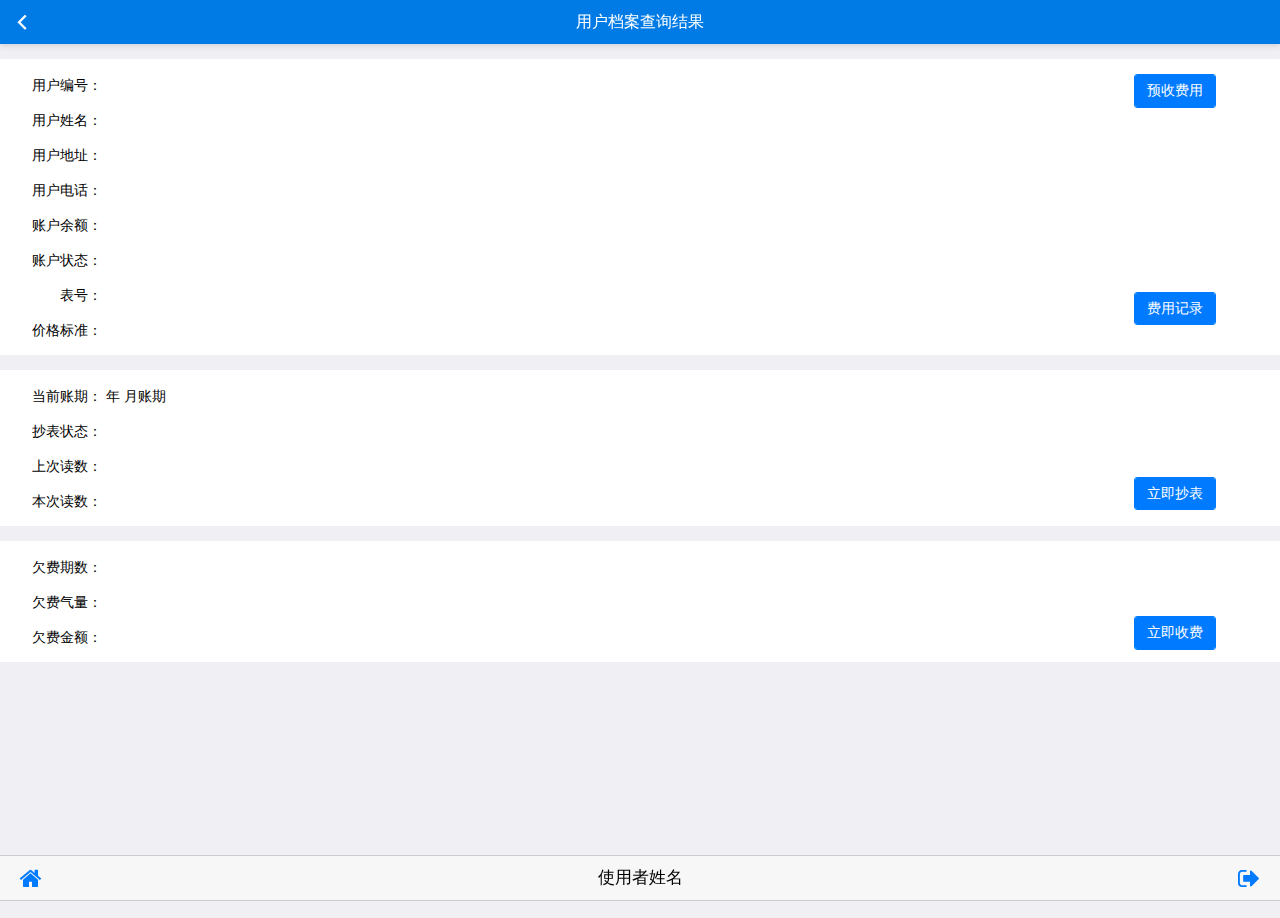
<file: pages/user_info/user_info.html>
<!DOCTYPE html>
<html lang="en">

	<head>
		<meta charset="utf-8">
		<meta name="viewport" content="width=device-width,initial-scale=1,minimum-scale=1,maximum-scale=1,user-scalable=no" />
		<title>用户档案查询结果</title>
		<link rel="stylesheet" type="text/css" href="../../css/mui.min.css" />
		<link rel="stylesheet" type="text/css" href="../../css/font-awesome.min.css" />
		<link rel="stylesheet" type="text/css" href="../../css/common.css" />
	</head>

	<body>
		<!--页面标题-->
		<header class="mui-bar mui-bar-nav header-title ">
			<a class="mui-action-back mui-icon mui-icon-left-nav mui-pull-left"></a>
			<h1 class="mui-title">用户档案查询结果</h1>
		</header>
		<!--页面主体-->
		<div class="mui-content" id="content">
			<ul class="mui-table-view user-info user-info-list">
				<li class="mui-table-view-cell">
					<span>用户编号：</span><span class="yonghu-info-code"></span>
				</li>
				<li class="mui-table-view-cell">
					<span>用户姓名：</span><span class="yonghu-info-name"></span>
				</li>
				<li class="mui-table-view-cell">
					<span>用户地址：</span><span class="yonghu-info-address"></span>
				</li>
				<li class="mui-table-view-cell">
					<span>用户电话：</span><span class="yonghu-info-phone"></span>
				</li>
				<li class="mui-table-view-cell">
					<span>账户余额：</span><span class="yonghu-info-balance"></span>
				</li>
				<li class="mui-table-view-cell">
					<span>账户状态：</span>
					<span class="yonghu-info-state"></span>
				</li>
				<li class="mui-table-view-cell">
					<span>　　表号：</span><span class="yonghu-info-number"></span>
				</li>
				<li class="mui-table-view-cell">
					<span>价格标准：</span><span class="yonghu-info-standard">
					</span>
				</li>
				<button type="button" class="mui-btn-blue first-btn pre-charge-btn">预收费用</button>
				<button type="button\" class="mui-btn-blue last-btn cost-record-btn">费用记录</button>
			</ul>
			<ul class="mui-table-view user-info reading-chaobiao">
				<li class="mui-table-view-cell">
					<span>当前账期：</span>
					<span class="yonghu-chaobiao-year"></span>
					<span>年</span>
					<span class="yonghu-chaobiao-period"></span>
					<span>月账期</span>
				</li>
				<li class="mui-table-view-cell">
					<span>抄表状态：</span>
					<span class="yonghu-chaobiao-ischaobiao"></span>
				</li>
				<li class="mui-table-view-cell">
					<span>上次读数：</span>
					<span class="yonghu-chaobiao-Qids"></span>
				</li>
				<li class="mui-table-view-cell">
					<span>本次读数：</span>
					<span class="yonghu-chaobiao-Zhids"></span>
				</li>
				<button type="button" class="mui-btn-blue last-btn reading-btn">立即抄表</button>
			</ul>
			<ul class="mui-table-view user-info">
				<li class="mui-table-view-cell">
					<span>欠费期数：</span>
					<span class="yonghu-yingshoufei-length"></span>
				</li>
				<li class="mui-table-view-cell">
					<span>欠费气量：</span>
					<span class="yonghu-yingshoufei-bcql"></span>
				</li>
				<li class="mui-table-view-cell">
					<span>欠费金额：</span>
					<span class="yonghu-yingshoufei-totalje"></span>
				</li>
				<button type="button" class="mui-btn-blue last-btn costing-btn">立即收费</button>
			</ul>
		</div>
		<!--底部导航-->
		<footer class="mui-bar mui-bar-footer footer-nav">
			<a class="mui-pull-left fa fa-home go-home" id="go-home"></a>
			<a class="mui-pull-right fa fa-sign-out go-out" id="go-out"></a>
			<h1 class="mui-title" id="admin-name">使用者姓名</h1>
		</footer>
		<script src="../../js/mui.min.js" type="text/javascript" charset="utf-8"></script>
		<script src="../../js/jquery.min.js" type="text/javascript" charset="utf-8"></script>
		<script src="../../js/common.js" type="text/javascript" charset="utf-8"></script>
		<script src="../../js/printer.js" type="text/javascript" charset="utf-8"></script>
		<script src="../../js/user_info.js" type="text/javascript" charset="utf-8"></script>
	</body>

</html>
</file>
<file: css/common.css>
/************************公共部分********************/


/*标题栏*/

.header-title {
	background-color: #007BE6;

}

.header-title>h1 {
	color: #ffffff;
	font-size: 16px;
}

.header-title>a {
	color: #ffffff;
}

/*页面主体部分*/

#content {
	margin-bottom: 20%;
}


/*页脚部分*/

.footer-nav {
	padding-right: 20px;
	padding-left: 20px;
}

.clear-float:after {
	display: block;
	clear: both;
	content: "";
	visibility: hidden;
	height: 0
}

.go-home,
.go-out,
.go-more {
	font-size: 24px;
	position: relative;
	z-index: 20;
	padding-top: 10px;
	padding-bottom: 10px;
}


/*input边框线  */

.mui-input-group:after,
.mui-input-group:before {
	height: 0;
}

.mui-table-view:after,
.mui-table-view:before {
	height: 0;
}

.mui-input-group>.mui-input-row:after {
	height: 0;
}

.mui-table-view>.mui-table-view-cell:after {
	height: 0;
}


/************************首页部分********************/


/*轮播图*/

/* .slider {
	height: 230px;
} */


/*九宫格导航*/

.file-inquiries {
	width: 42px;
	height: 40px;
	display: inline-block;
	background-image: url("../images/search.png");
	background-size: cover;
	background-repeat: no-repeat;
}

.meter-reading {
	width: 42px;
	height: 40px;
	display: inline-block;
	background-image: url("../images/state.png");
	background-size: cover;
	background-repeat: no-repeat;
}

.charge {
	width: 42px;
	height: 40px;
	display: inline-block;
	background-image: url("../images/cost.png");
	background-size: cover;
	background-repeat: no-repeat;
}

.charge-daily {
	width: 42px;
	height: 40px;
	display: inline-block;
	background-image: url("../images/daily.png");
	background-size: cover;
	background-repeat: no-repeat;
}

.my-files {
	width: 42px;
	height: 40px;
	display: inline-block;
	background-image: url("../images/user.png");
	background-size: cover;
	background-repeat: no-repeat;
}


/*版本号显示*/

.version-number {
	position: fixed;
	left: calc(100% - 130px);
	top: calc(100% - 75px);
	text-align: right;
	color: #cacaca;
}


/************************登录部分********************/


/*logo*/

.login-logo {
	width: 157px;
	height: 45px;
	margin: 83px 108px 21px 110px;
	background-image: url("../images/logo.png");
	background-size: cover;
}


/*登录标题栏*/

.login-title {
	font-size: 24px;
	text-align: center;
	margin-bottom: 50px;
	color: #000000;
}


/*登录内容部分*/

.login {
	margin: 0 23px 70px;
}

.login-form {
	padding: 38px 22px 59px 35px;
}

.login-form>.mui-input-row:first-child {
	margin-bottom: 41px;
}

.login-form>.mui-input-row>label,
.login-form>.mui-input-row>input {
	padding: 0;
	vertical-align: middle;
	font-size: 14px;
}

.login-form>.mui-input-row>label {
	padding-top: 14px;
	width: 25%;
}

.login-form>.mui-input-row>label>.fa-user-o {
	margin-right: 5px;
}

.login-form>.mui-input-row>label>.fa-lock {
	margin-right: 8px;
}

.login-form>.mui-input-row>input {
	border-bottom: 1px solid #dadada;
	padding: 0 0 0 9px;
	width: 75%;
}

.login-btn {
	height: 40px;
	text-align: center;
	margin-top: 59px;
	margin-bottom: 0;
	font-size: 16px;
	padding: 0;
}


/*底部图片*/

.footer-logo {
	height: 95px;
	background-image: url("../images/city.png");
	background-size: cover;
}


/************************查询条件部分********************/

.condition-list {
	margin-top: 3%;
	padding: 21px 71px 25px 32px;
}

.condition-list>.selection-conditions {
	margin-bottom: 20px;
}

.condition-list>.selection-conditions:last-child {
	margin-bottom: 0;
}

.condition-list>.selection-conditions>label,
.condition-list>.selection-conditions>input {
	font-size: 14px;
	padding: 0;
}

.condition-list>.selection-conditions>label {
	padding-top: 3%;
	width: 33%;
}

.condition-list>.selection-conditions>input {
	width: 67%;
	height: 31px;
	border: 1px solid #B3B2B2;
	border-radius: 5px;
	padding-left: 2%;
}

.input-must {
	color: #FF0000;
	display: block;
	position: absolute;
}

.must {
	left: 85%;
	top: 9%;
}

.must:last-child {
	left: 85%;
	top: 26%;
}

.search-btn {
	width: 80%;
	height: 41px;
	margin-top: 20px;
	margin-left: 10%;
	text-align: center;
	padding: 0;
	font-size: 16px;
	border-radius: 5px;
}


/************************查询列表部分********************/

.users-list,
.cost-list,
.costing-list {
	background-color: #efeff4;
}

.users-list>.mui-table-view-cell,
.cost-list>.mui-table-view-cell,
.costing-list>.mui-table-view-cell {
	background-color: #ffffff;
	padding: 11px 23px;
	margin-top: 10px;
	height: 81px;
}

.users-list>.mui-table-view-cell:first,
.cost-list>.mui-table-view-cell:first,
.costing-list>.mui-table-view-cell:first {
	margin-top: 0;
}

.mui-table-view-cell>p {
	display: inline-block;
	width: 85%;
}

.mui-table-view-cell>.name-table-number {
	font-size: 14px;
	color: #000000;
}

.users-name {
	max-width: 100px;
	overflow: hidden;
	text-overflow: ellipsis;
	white-space: nowrap;
}

.users-number {
	max-width: 90px;
	overflow: hidden;
	text-overflow: ellipsis;
	white-space: nowrap;
}

.mui-table-view-cell>.money-table-number {
	font-size: 14px;
	color: #000000;
}

.mui-table-view-cell>.users-address {
	margin-top: 14px;
	font-size: 12px;
	max-width: 300px;
	overflow: hidden;
	text-overflow: ellipsis;
	white-space: nowrap;
}

.mui-table-view-cell .users-number {
	margin-left: 8%;
}

.mui-table-view-cell .is-read {
	margin-left: 4%;
	font-size: 12px;
	padding: 1px 5px 1px;
	border-radius: 3px;
}

.mui-table-view-cell .is-read-true {
	background-color: #99CAF5;
}

.mui-table-view-cell .is-read-false {
	background-color: #F7C3B3;
}

.mui-table-view-cell>.list-right {
	font-size: 30px;
	margin-top: 0 !important;
	color: #007BE6 !important;
}

.search-btn-none {
	display: none;
}

/************************详情列表部分********************/

.mui-content>.mui-table-view {
	margin-top: 15px;
}

.user-info {
	padding: 16px 18px 0 32px;
	font-size: 14px;
}

.user-info>li {
	padding: 0 0 15px 0;
	height: 35px;
}

.user-info>li:last-child {
	padding: 0;
}

.first-btn {
	position: absolute;
	top: 5%;
	right: 5%;
	border: 1px solid #007aff;
	background-color: #007aff;
}

.first-btn-active {
	background-color: #c7c7c7;
	border: 1px solid #e6e6e6;

}

.date-active {
	display: none;
}

.last-btn {
	position: absolute;
	bottom: 10%;
	right: 5%;
}

.reading-input {
	width: 60% !important;
	height: 30px !important;
	font-size: 14px !important;
	margin: 0 !important;
	padding: 0 !important;
	vertical-align: super;
}

.reading-lable {
	vertical-align: super;
	margin-top: 5px;

}

.cost-info {
	padding: 16px 60px 0 32px;
}

.cost-input {
	width: 70% !important;
	height: 30px !important;
	margin: 0 !important;
	padding: 0 !important;
	font-size: 14px !important;
	vertical-align: super;

}

.confirm-btn {
	width: 80%;
	height: 41px;
	margin-top: 20px;
	margin-left: 10%;
	text-align: center;
	padding: 0;
	font-size: 16px;
	border-radius: 5px;
	margin-bottom: 100px;
}

.save-btn {
	width: 80%;
	height: 41px;
	margin-top: 20px;
	margin-left: 10%;
	text-align: center;
	padding: 0;
	font-size: 16px;
	border-radius: 5px;
}

.re-charge-btn {
	width: 80%;
	height: 41px;
	margin-top: 20px;
	margin-left: 10%;
	text-align: center;
	padding: 0;
	font-size: 16px;
	border-radius: 5px;
}

.text-left {
	padding-right: 10%;
}

/* 费用详情 */
.mui-table-view-cell>.cost-record {
	display: inline-block;
	width: 35%;
}

.mui-table-view-cell>.cost-record>span:first-child {
	color: #000000;
}

.cost-record .cost-record-left,
.cost-record .cost-record-right {
	display: block;
}
</file>
<file: css/mui.picker.min.css>
/**
* 选择列表插件
* varstion 2.0.0
* by Houfeng
* Houfeng@DCloud.io
**/
.mui-pciker-list li,.mui-picker,.mui-picker-inner{box-sizing:border-box;overflow:hidden}.mui-picker{background-color:#ddd;position:relative;height:200px;border:1px solid rgba(0,0,0,.1);-webkit-user-select:none;user-select:none}.mui-dtpicker,.mui-poppicker{left:0;background-color:#eee;box-shadow:0 -5px 7px 0 rgba(0,0,0,.1);-webkit-transition:0.3s;width:100%}.mui-picker-inner{position:relative;width:100%;height:100%;-webkit-mask-box-image:-webkit-linear-gradient(bottom,transparent,transparent 5%,#fff 20%,#fff 80%,transparent 95%,transparent);-webkit-mask-box-image:linear-gradient(top,transparent,transparent 5%,#fff 20%,#fff 80%,transparent 95%,transparent)}.mui-pciker-list,.mui-pciker-rule{box-sizing:border-box;padding:0;margin:-18px 0 0;width:100%;height:36px;line-height:36px;position:absolute;left:0;top:50%}.mui-pciker-rule-bg{z-index:0}.mui-pciker-rule-ft{z-index:2;border-top:solid 1px rgba(0,0,0,.1);border-bottom:solid 1px rgba(0,0,0,.1)}.mui-pciker-list{z-index:1;-webkit-transform-style:preserve-3d;transform-style:preserve-3d;-webkit-transform:perspective(750pt) rotateY(0) rotateX(0);transform:perspective(750pt) rotateY(0) rotateX(0)}.mui-pciker-list li{width:100%;height:100%;position:absolute;text-align:center;vertical-align:middle;-webkit-backface-visibility:hidden;backface-visibility:hidden;font-size:1pc;font-family:"Helvetica Neue",Helvetica,Arial,sans-serif;color:#888;padding:0 8px;white-space:nowrap;-webkit-text-overflow:ellipsis;text-overflow:ellipsis;cursor:default;visibility:hidden}.mui-pciker-list li.highlight,.mui-pciker-list li.visible{visibility:visible}.mui-pciker-list li.highlight{color:#222}.mui-poppicker{position:fixed;z-index:999;border-top:solid 1px #ccc;bottom:0;-webkit-transform:translateY(300px)}.mui-poppicker.mui-active{-webkit-transform:translateY(0)}.mui-android-5-1 .mui-poppicker{bottom:-300px;-webkit-transition-property:bottom;-webkit-transform:none}.mui-android-5-1 .mui-poppicker.mui-active{bottom:0;-webkit-transition-property:bottom;-webkit-transform:none}.mui-poppicker-header{padding:6px;font-size:14px;color:#888}.mui-poppicker-header .mui-btn{font-size:9pt;padding:5px 10px}.mui-poppicker-btn-cancel{float:left}.mui-poppicker-btn-ok{float:right}.mui-poppicker-clear{clear:both;height:0;line-height:0;font-size:0;overflow:hidden}.mui-poppicker-body{position:relative;width:100%;height:200px;border-top:solid 1px #ddd}.mui-poppicker-body .mui-picker{width:100%;height:100%;margin:0;border:none;float:left}.mui-dtpicker{position:fixed;z-index:999999;border-top:solid 1px #ccc;bottom:0;-webkit-transform:translateY(300px)}.mui-dtpicker.mui-active{-webkit-transform:translateY(0)}.mui-dtpicker-active-for-page{overflow:hidden!important}.mui-android-5-1 .mui-dtpicker{bottom:-300px;-webkit-transition-property:bottom;-webkit-transform:none}.mui-android-5-1 .mui-dtpicker.mui-active{bottom:0;-webkit-transition-property:bottom;-webkit-transform:none}.mui-dtpicker-header{padding:6px;font-size:14px;color:#888}.mui-dtpicker-header button{font-size:9pt;padding:5px 10px}.mui-dtpicker-header button:last-child{float:right}.mui-dtpicker-body{position:relative;width:100%;height:200px}.mui-ios .mui-dtpicker-body{-webkit-perspective:75pc;perspective:75pc;-webkit-transform-style:preserve-3d;transform-style:preserve-3d}.mui-dtpicker-title h5{display:inline-block;width:20%;margin:0;padding:8px;text-align:center;border-top:solid 1px #ddd;background-color:#f0f0f0;border-bottom:solid 1px #ccc}[data-type=date] [data-id=picker-h],[data-type=date] [data-id=picker-i],[data-type=date] [data-id=title-h],[data-type=date] [data-id=title-i],[data-type=hour] [data-id=picker-i],[data-type=hour] [data-id=title-i],[data-type=month] [data-id=picker-d],[data-type=month] [data-id=picker-h],[data-type=month] [data-id=picker-i],[data-type=month] [data-id=title-d],[data-type=month] [data-id=title-h],[data-type=month] [data-id=title-i],[data-type=time] [data-id=picker-d],[data-type=time] [data-id=picker-m],[data-type=time] [data-id=picker-y],[data-type=time] [data-id=title-d],[data-type=time] [data-id=title-m],[data-type=time] [data-id=title-y]{display:none}.mui-dtpicker .mui-picker{width:20%;height:100%;margin:0;float:left;border:none}[data-type=datetime] [data-id=picker-h],[data-type=datetime] [data-id=title-h],[data-type=hour] [data-id=picker-h],[data-type=hour] [data-id=title-h]{border-left:dotted 1px #ccc}[data-type=datetime] .mui-picker,[data-type=time] .mui-dtpicker-title h5{width:20%}[data-type=date] .mui-dtpicker-title h5,[data-type=date] .mui-picker{width:33.3%}[data-type=hour] .mui-dtpicker-title h5,[data-type=hour] .mui-picker{width:25%}[data-type=month] .mui-dtpicker-title h5,[data-type=month] .mui-picker,[data-type=time] .mui-dtpicker-title h5,[data-type=time] .mui-picker{width:50%}html{font-family:"Microsoft YaHei","Helvetica Neue", "Luxi Sans", "DejaVu Sans", Tahoma, "Hiragino Sans GB", STHeiti;-webkit-text-size-adjust:100%}body{margin:0}article,aside,details,figcaption,figure,footer,header,hgroup,main,nav,section,summary{display:block}audio,canvas,progress,video{display:inline-block;vertical-align:baseline}audio:not([controls]){display:none;height:0}[hidden],template{display:none}a{background:transparent}a:active,a:hover{outline:0}b,strong{font-weight:bold}mark{color:#000;background:#ff0}small{font-size:80%}img{border:0}button,input,optgroup,select,textarea{font:inherit;margin:0;color:inherit}button{overflow:visible}button,select{text-transform:none}button,html input[type='button'],input[type='reset'],input[type='submit']{cursor:pointer;-webkit-appearance:button}button[disabled],html input[disabled]{cursor:default}input{line-height:normal}input[type='checkbox'],input[type='radio']{box-sizing:border-box;padding:0}input[type='number']::-webkit-inner-spin-button,input[type='number']::-webkit-outer-spin-button{height:auto}input[type='search']{-webkit-box-sizing:content-box;box-sizing:content-box;-webkit-appearance:textfield}input[type='search']::-webkit-search-cancel-button,input[type='search']::-webkit-search-decoration{-webkit-appearance:none}fieldset{margin:0 2px;padding:0.35em 0.625em 0.75em;border:1px solid #c0c0c0}legend{padding:0;border:0}textarea{overflow:auto}optgroup{font-weight:bold}table{border-spacing:0;border-collapse:collapse}td,th{padding:0}*{-webkit-box-sizing:border-box;box-sizing:border-box;-webkit-user-select:none;outline:none;-webkit-tap-highlight-color:transparent;-webkit-tap-highlight-color:transparent}body{font-family:"Microsoft YaHei","Helvetica Neue", "Luxi Sans", "DejaVu Sans", Tahoma, "Hiragino Sans GB", STHeiti;font-size:17px;line-height:21px;color:#000;background-color:#efeff4;-webkit-overflow-scrolling:touch}.mui-btn,button,input[type=button],input[type=reset],input[type=submit]{font-size:14px;font-weight:400;line-height:1.42;position:relative;display:inline-block;margin-bottom:0;padding:6px 12px;cursor:pointer;-webkit-transition:all;transition:all;-webkit-transition-timing-function:linear;transition-timing-function:linear;-webkit-transition-duration:0.2s;transition-duration:0.2s;text-align:center;vertical-align:top;white-space:nowrap;color:#333;border:1px solid #ccc;border-radius:3px;border-top-left-radius:3px;border-top-right-radius:3px;border-bottom-right-radius:3px;border-bottom-left-radius:3px;background-color:#fff;background-clip:padding-box}.mui-btn-blue,.mui-btn-primary,input[type=submit]{color:#fff;border:1px solid #007aff;background-color:#007aff}.mui-backdrop{position:fixed;z-index:998;top:0;right:0;bottom:0;left:0;background-color:rgba(0, 0, 0, .3)}.mui-bar-backdrop.mui-backdrop{bottom:50px;background:none}.mui-backdrop-action.mui-backdrop{background-color:rgba(0, 0, 0, .3)}.mui-backdrop-action.mui-backdrop,.mui-bar-backdrop.mui-backdrop{opacity:0}.mui-backdrop-action.mui-backdrop.mui-active,.mui-bar-backdrop.mui-backdrop.mui-active{-webkit-transition:all 0.4s ease;transition:all 0.4s ease;opacity:1}h5{font-size:14px;font-weight:400;color:#8f8f94}
</file>
